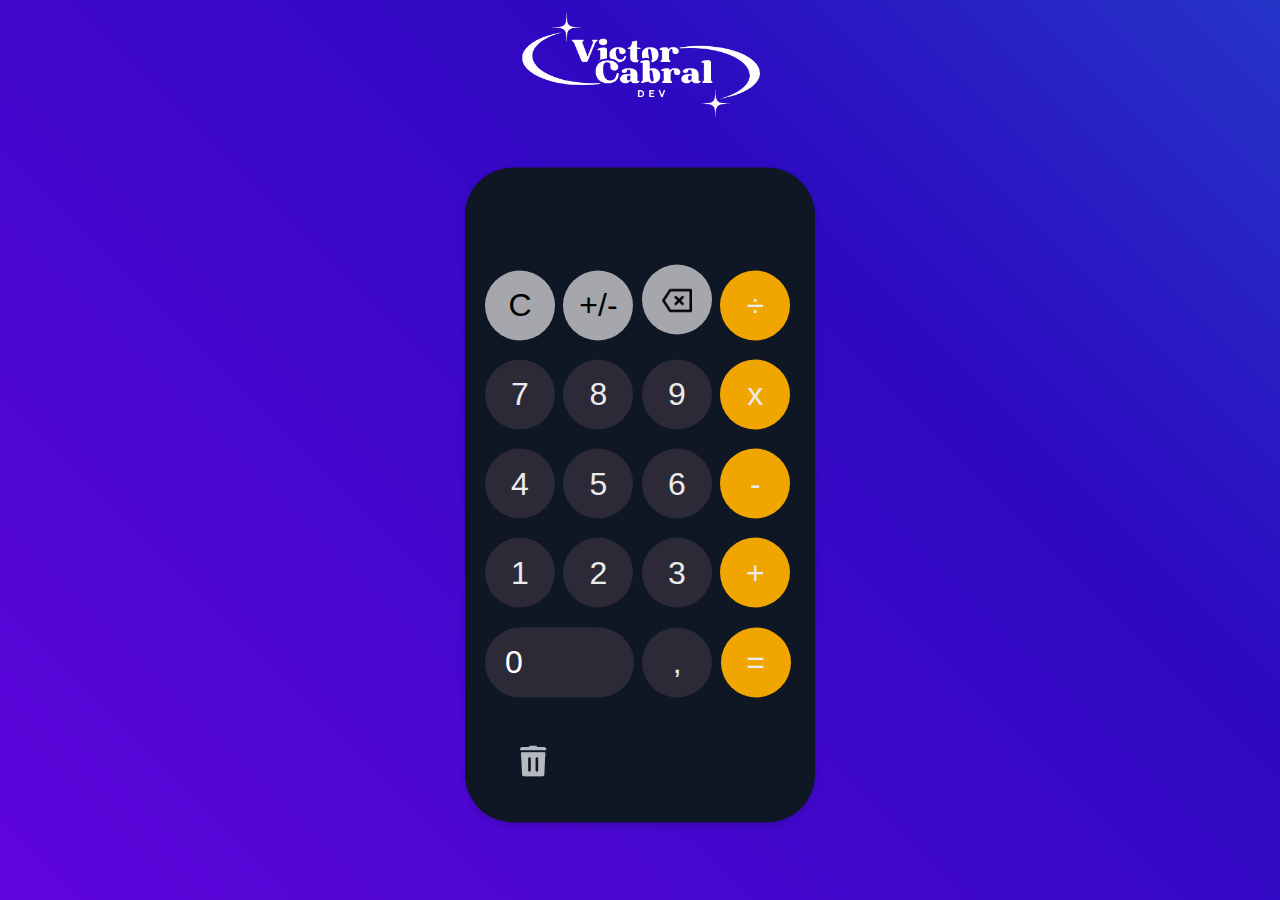
<file: index.html>
<!DOCTYPE html>
<html lang="pt-BR">
    <head>
        <meta charset="UTF-8">
        <meta name="viewport" content="width=device-width, initial-scale=1.0">
        <link rel="stylesheet" type="text/css" href="styles/style.css">
        <title>Calculadora</title>
    </head>
    <body>

        <header class="background">
            <img src="img/logo.jpg" alt="logo Victor Cabral">
        </header>
        
        <div class="container">
    <div id="calculadora">
        <input id="display" readonly>

        <div id="keys">
            <!-- Primeira Linha -->
            <button onclick="clearDisplay()">C</button>
            <button onclick="toggleSign()">+/-</button>
            <button onclick="deleteLastChar()">
                <img src="img/delete.jpg" class="delete-icon">
            </button>
            <button class="symbols" onclick="appendToDisplay('÷')">÷</button>
            <!-- Segunda Linha -->
            <button class="number" onclick="appendToDisplay('7')">7</button>
            <button class="number" onclick="appendToDisplay('8')">8</button>
            <button class="number" onclick="appendToDisplay('9')">9</button>
            <button class="symbols" onclick="appendToDisplay('x')">x</button>
            <!-- Terceira Linha -->
            <button class="number" onclick="appendToDisplay('4')">4</button>
            <button class="number" onclick="appendToDisplay('5')">5</button>
            <button class="number" onclick="appendToDisplay('6')">6</button>
            <button class="symbols" onclick="appendToDisplay('-')">-</button>
            <!-- Quarta Linha -->
            <button class="number" onclick="appendToDisplay('1')">1</button>
            <button class="number" onclick="appendToDisplay('2')">2</button>
            <button class="number" onclick="appendToDisplay('3')">3</button>
            <button class="symbols" onclick="appendToDisplay('+')">+</button>
            <!-- Quinta Linha -->
            <button class="zero" onclick="appendToDisplay('0')">0</button>
            <button class="number" onclick="appendToDisplay(',')">,</button>
            <button class="equal" onclick="calculate()">=</button>

            <button class="deleteButton" onclick="clearHistory()">
                <svg
                  xmlns="http://www.w3.org/2000/svg"
                  fill="none"
                  viewBox="0 0 50 59"
                  class="bin"
                >
                  <path
                    fill="#B5BAC1"
                    d="M0 7.5C0 5.01472 2.01472 3 4.5 3H45.5C47.9853 3 50 5.01472 50 7.5V7.5C50 8.32843 49.3284 9 48.5 9H1.5C0.671571 9 0 8.32843 0 7.5V7.5Z"
                  ></path>
                  <path
                    fill="#B5BAC1"
                    d="M17 3C17 1.34315 18.3431 0 20 0H29.3125C30.9694 0 32.3125 1.34315 32.3125 3V3H17V3Z"
                  ></path>
                  <path
                    fill="#B5BAC1"
                    d="M2.18565 18.0974C2.08466 15.821 3.903 13.9202 6.18172 13.9202H43.8189C46.0976 13.9202 47.916 15.821 47.815 18.0975L46.1699 55.1775C46.0751 57.3155 44.314 59.0002 42.1739 59.0002H7.8268C5.68661 59.0002 3.92559 57.3155 3.83073 55.1775L2.18565 18.0974ZM18.0003 49.5402C16.6196 49.5402 15.5003 48.4209 15.5003 47.0402V24.9602C15.5003 23.5795 16.6196 22.4602 18.0003 22.4602C19.381 22.4602 20.5003 23.5795 20.5003 24.9602V47.0402C20.5003 48.4209 19.381 49.5402 18.0003 49.5402ZM29.5003 47.0402C29.5003 48.4209 30.6196 49.5402 32.0003 49.5402C33.381 49.5402 34.5003 48.4209 34.5003 47.0402V24.9602C34.5003 23.5795 33.381 22.4602 32.0003 22.4602C30.6196 22.4602 29.5003 23.5795 29.5003 24.9602V47.0402Z"
                    clip-rule="evenodd"
                    fill-rule="evenodd"
                  ></path>
                  <path fill="#B5BAC1" d="M2 13H48L47.6742 21.28H2.32031L2 13Z"></path>
                </svg>
              
              </button>
              </button>
                  
    </div>


    <script src="index.js"></script>
</div>
</body>
</html>
</file>
<file: styles/style.css>
* {
    margin: 0;
    padding: 0;
    box-sizing: border-box;
    font-family: Arial, sans-serif;
}


body {
    min-height: 100vh;
    overflow: hidden;
}

header img {
    width: 300px; /* Define a largura da imagem */
    position: absolute;
    top: 8%; /* Centraliza verticalmente */
    left: 50%; /* Centraliza horizontalmente */
    transform: translate(-50%, -50%); /* Ajusta o ponto de referência para o centro */
    z-index: 9999; /* Garante que a imagem fique na frente */
}


.container{
    height: 100vh;
    background: linear-gradient(45deg, #9d00ff, #2d09c0, #08d0e2);
    background-size: 300% 300%;
    animation: color 10s ease-in-out infinite;
    position: absolute; /* Ou fixed, dependendo do efeito desejado */
    width: 100%;
    height: 100%;
}

@keyframes color{
    0%{
        background-position: 0 50%;
    }

    50%{
        background-position: 100% 50%;
    }

    100%{
        background-position: 0 50%;
    }
}

#calculadora{
    position: absolute;
    top: 55%; /* Centraliza verticalmente */
    left: 50%; /* Centraliza horizontalmente */
    transform: translate(-50%, -50%); /* Ajusta o ponto de referência */
    background: #0F1624;
    padding: 20px;
    width: 350px;
    height: 655px;
    border-radius: 48px;
    box-shadow: 0 4px 6px rgba(0, 0, 0, 0.1);
    z-index: 10; /* Garante que ficará visível acima do fundo */
    
}

button{
    width: 70px;
    height: 70px;
    border-radius: 50%;
    font-size: xx-large;
    border: none;
    margin: 10px 4px 3% 0;
    cursor: pointer;
    transition: background-color 0.3s, transform 0.2s;
    background-color: #a5a7ac;
}

button:hover {
    background-color: #d8d5d5; /* Cor mais clara ao passar o mouse */
    transform: scale(1.1); /* Efeito de aumento leve */
}

button:active {
    background-color: #ffffff; /* Cor mais clara ao clicar */
    transform: scale(0.9); /* Botão diminui ligeiramente */
}


.zero {
    height: 70px;
    width: 48%; 
    padding-left: 20px; /* Espaço para o texto */
    text-align: left;
    border: none;
    border-top-left-radius: 40px;
    border-top-right-radius: 40px;
    border-bottom-left-radius: 40px;
    border-bottom-right-radius: 40px;
    color: #fff;
    background-color: #2D2A37;

}

button.zero:hover {
    background-color: #555; /* Cor mais clara ao passar o mouse */
    transform: scale(1.1); /* Efeito de aumento leve */
}

button.zero:active {
    background-color: #9d9c9c; /* Cor mais clara ao clicar */
    transform: scale(0.9); /* Botão diminui ligeiramente */
}


.number{
background-color: #2D2A37;
color: #EBEBEB
}

button.number:hover {
    background-color: #555; /* Cor mais clara ao passar o mouse */
    transform: scale(1.1); /* Efeito de aumento leve */
}

button.number:active {
    background-color: #9d9c9c; /* Cor mais clara ao clicar */
    transform: scale(0.9); /* Botão diminui ligeiramente */
}


.symbols{
background-color:#f0a500 ;
color: #EBEBEB;
}

button.symbols:hover {
    background-color: #eec368; /* Cor mais clara ao passar o mouse */
    transform: scale(1.1); /* Efeito de aumento leve */
}

button.symbols:active {
    background-color: #ffffff; /* Cor mais clara ao passar o mouse */
    transform: scale(1.1); /* Efeito de aumento leve */
    color: #f0a500;
}

.equal{
    background-color:#f0a500 ;
    color: #EBEBEB; 
}

button.equal:hover {
    background-color: #e4bd68; /* Cor mais clara ao passar o mouse */
    transform: scale(1.1); /* Efeito de aumento leve */
}

button.equal:active {
    background-color: #e4ca93; /* Cor mais clara ao clicar */
    transform: scale(0.9); /* Botão diminui ligeiramente */
}

#display{
    width: calc(100% - 20px); /* Um pouco menor que o contêiner para margens */
    margin: 0px;
    padding: 15px;
    font-size: 2em; /* Tamanho da fonte */
    text-align: right; /* Alinhar o texto à direita */
    background-color: #0F1624; /* Cor de fundo */
    outline: none; /* Remover a borda padrão ao focar */
    border: none;
    color: #d8d5d5;
}

.history-container {
    display: flex;
    align-items: center; /* Alinhar verticalmente os itens */
    width: calc(100% - 20px); /* Ajustar a largura */
    margin: 10px;
}

.history {
    flex: 1; /* Ocupar o espaço restante */
    height: 100px; /* Altura fixa para o histórico */
    padding-right: 10px;
    overflow-y: auto;
    text-align: right;
    color: #6B6B6B;
    font-size: 1.1em;
    line-height: 1.6;
    margin-top: -26%;
}

.history p {
    margin-bottom: 5px;
}


.history::-webkit-scrollbar {
    width: 7px; /* Largura da barra de rolagem */
}

.history::-webkit-scrollbar-track {
    background: none
}

.history::-webkit-scrollbar-thumb {
    background: #888; /* Cor da barra de rolagem */
    border-radius: 4px; /* Bordas arredondadas */
}

.deleteButton {
    width: 60px;
    height: 60px;
    display: flex;
    flex-direction: column;
    align-items: center;
    justify-content: center;
    background-color: transparent;
    border: none;
    border-radius: 8px;
    cursor: pointer;
    transition: all 0.2s;
    position: relative;
    overflow: hidden;
    margin:8% 0 0 6%;
  }
  .deleteButton svg {
    width: 44%;
  }
  .deleteButton:hover {
    background-color: rgb(237, 56, 56);
    overflow: visible;
  }
  .bin path {
    transition: all 0.2s;
  }
  .deleteButton:hover .bin path {
    fill: #fff;
  }
  .deleteButton:active {
    transform: scale(0.98);
  }
 

/* Estilize a imagem */
.delete-icon {
    width: 30px; /* Defina a largura da imagem */
    height: 30px; /* Defina a altura da imagem */
    margin-top: 10px;
}
</file>
